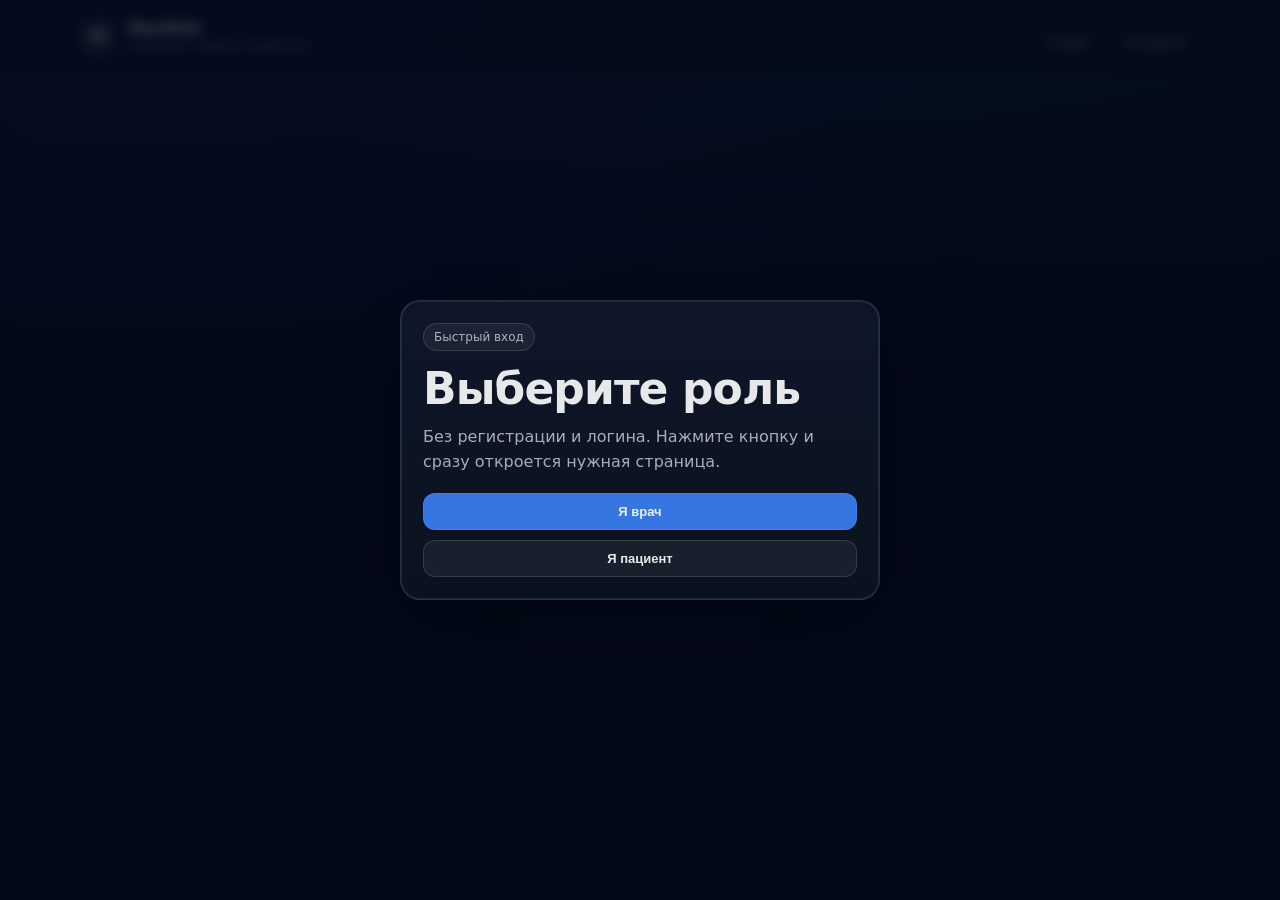
<file: index.html>
<!doctype html>
<html lang="ru">
  <head>
    <meta charset="UTF-8" />
    <meta name="viewport" content="width=device-width, initial-scale=1.0" />
    <title>MedHihi - Вход по роли</title>
    <link rel="stylesheet" href="style.css" />
  </head>
  <body>
    <div class="roleModal" id="roleModal" aria-modal="true" role="dialog">
      <div class="roleModal__card">
        <div class="badge">Быстрый вход</div>
        <h1 class="h1">Выберите роль</h1>
        <p class="p">Без регистрации и логина. Нажмите кнопку и сразу откроется нужная страница.</p>
        <div class="roleModal__actions">
          <button class="btn btn--primary w" id="enterDoctor">Я врач</button>
          <button class="btn btn--secondary w" id="enterPatient">Я пациент</button>
        </div>
      </div>
    </div>

    <header class="topbar">
      <div class="topbar__inner">
        <div class="brand">
          <div class="brand__logo">M</div>
          <div>
            <div class="brand__title">MedHihi</div>
            <div class="brand__subtitle">Очередь и прием пациентов</div>
          </div>
        </div>
        <div class="row">
          <button class="chip" id="switchDoctor">Я врач</button>
          <button class="chip" id="switchPatient">Я пациент</button>
        </div>
      </div>
    </header>

    <main class="container grid">
      <section id="doctorPage" class="view">
        <div class="panel">
          <div class="panel__head">
            <div>
              <div class="panel__title">Кабинет врача</div>
              <div class="panel__subtitle">Очередь, сводка пациента, итог приема и шаблоны</div>
            </div>
            <div class="tabs">
              <button class="tab tab--active" data-tab="docQueue">Очередь</button>
            </div>
          </div>

          <div class="panel__body">
            <div id="docQueue" class="view view--active">
              <div class="table" id="doctorQueueList"></div>
              <div class="hint" id="doctorQueueEmpty">Очередь пока пустая. Пациенты появятся после записи на прием.</div>
            </div>

            <div id="docSummary" class="view">
              <div class="two">
                <article class="card">
                  <div class="card__head">
                    <div class="card__title">Краткая сводка пациента</div>
                  </div>
                  <div class="card__body">
                    <ul class="list">
                      <li>ФИО: Косуха Денис</li>
                      <li>Возраст: 21</li>
                      <li>Аллергия: нет</li>
                      <li>Хронические болезни: гастрит</li>
                      <li>Причина визита: головная боль 3 дня</li>
                    </ul>
                  </div>
                </article>
                <article class="card">
                  <div class="card__head">
                    <div class="card__title">Преданкета пациента</div>
                  </div>
                  <div class="card__body">
                    <p class="p">Сон 5-6 часов, стресс высокий, температура отсутствует, давление обычно 120/80.</p>
                    <div class="hint">Эту сводку заполняет пациент при записи. Врач видит ее до начала приема.</div>
                  </div>
                </article>
              </div>
            </div>

            <div id="docResult" class="view">
              <article class="card">
                <div class="card__head">
                  <div class="card__title">Итог приема</div>
                </div>
                <div class="card__body">
                  <div class="field">
                    <label class="label" for="diagnosis">Диагноз</label>
                    <input class="input" id="diagnosis" placeholder="Например: мигрень без ауры" />
                  </div>
                  <div class="field">
                    <label class="label" for="recommendations">Рекомендации</label>
                    <textarea class="input" id="recommendations" placeholder="Назначения, режим, контроль..."></textarea>
                  </div>
                  <div class="field">
                    <label class="label" for="nextVisit">Следующий прием</label>
                    <input class="input" id="nextVisit" placeholder="Например: через 14 дней" />
                  </div>
                  <button class="btn btn--primary" id="saveResult">Сохранить итог</button>
                  <div class="success hidden" id="resultSuccess">Итог приема сохранен.</div>
                </div>
              </article>
            </div>

            <div id="docTemplates" class="view">
              <article class="card">
                <div class="card__head">
                  <div class="card__title">Шаблоны по итогам приема</div>
                </div>
                <div class="card__body">
                  <div class="field">
                    <label class="label" for="templateFilter">Фильтр по диагнозу</label>
                    <input class="input" id="templateFilter" placeholder="Начните вводить диагноз (например: ОРВИ, гастрит...)" />
                  </div>
                  <div class="chips" id="doctorTemplatesChips"></div>
                  <div class="quote mt" id="templateText">
                    <div class="quote__text">Выберите шаблон, чтобы подставить текст в итог приема.</div>
                  </div>
                </div>
              </article>
            </div>
          </div>
        </div>
      </section>

      <section id="patientPage" class="view">
        <div class="panel">
          <div class="panel__head">
            <div>
              <div class="panel__title">Кабинет пациента</div>
              <div class="panel__subtitle">Запись на прием, преданкета и просмотр очереди</div>
            </div>
            <div class="tabs">
              <button class="tab tab--active" data-tab="patBooking">Запись на прием</button>
              <button class="tab" data-tab="patQueue">Просмотр очереди</button>
            </div>
          </div>
          <div class="panel__body">
            <div id="patBooking" class="view view--active">
              <div class="two">
                <article class="card">
                  <div class="card__head">
                    <div class="card__title">Запись на прием</div>
                  </div>
                  <div class="card__body">
                    <div class="field">
                      <label class="label" for="patientName">ФИО</label>
                      <input class="input" id="patientName" placeholder="Фамилия Имя Отчество" />
                    </div>
                    <div class="field">
                      <label class="label" for="specialtyName">Специальность</label>
                      <select class="input" id="specialtyName"></select>
                    </div>
                    <div class="field">
                      <label class="label" for="doctorName">Врач</label>
                      <select class="input" id="doctorName"></select>
                    </div>
                    <div class="field hidden" id="therapistVisitTypeWrap">
                      <label class="label" for="therapistVisitType">Тип приема у терапевта</label>
                      <select class="input" id="therapistVisitType">
                        <option value="">Выберите вариант</option>
                        <option value="primary">Первичный прием</option>
                        <option value="repeat">Повторный прием</option>
                        <option value="prescription">Выдача рецепта</option>
                        <option value="sickLeaveClose">Закрытие больничного</option>
                        <option value="sickLeaveExtend">Продление больничного</option>
                      </select>
                    </div>
                    <div class="field">
                      <label class="label" for="visitDate">День приема</label>
                      <input class="input" id="visitDate" type="date" />
                    </div>
                    <div class="field">
                      <label class="label" for="visitTime">Время приема</label>
                      <select class="input" id="visitTime"></select>
                    </div>
                  </div>
                </article>

                <article class="card">
                  <div class="card__head">
                    <div class="card__title">Преданкета (сводка для врача)</div>
                  </div>
                  <div class="card__body">
                    <div class="field">
                      <label class="label" for="complaint">Основная жалоба</label>
                      <input class="input" id="complaint" placeholder="Что беспокоит?" />
                    </div>
                    <div class="field">
                      <label class="label" for="history">Когда началось и как проходит</label>
                      <textarea class="input" id="history"></textarea>
                    </div>
                    <div class="field">
                      <label class="label" for="allergy">Аллергии и хронические болезни</label>
                      <input class="input" id="allergy" placeholder="Если есть, укажите" />
                    </div>
                    <button class="btn btn--primary" id="bookVisit">Записаться и отправить анкету</button>
                    <div class="success hidden" id="bookSuccess">Вы записаны. Преданкета отправлена врачу.</div>
                  </div>
                </article>
              </div>
            </div>

            <div id="patQueue" class="view">
              <article class="card">
                <div class="card__head">
                  <div class="card__title">Моя очередь</div>
                </div>
                <div class="card__body">
                  <div class="status">
                    <div class="pill pill--info" id="patientQueueNumber">Номер в очереди: -</div>
                    <p class="p" id="patientQueueInfo">Вы еще не записаны в очередь.</p>
                    <p class="p" id="patientQueueCabinet">Кабинет: -</p>
                  </div>
                  <div class="hint">Обновление очереди выполняется на этой странице без входа в аккаунт.</div>
                </div>
              </article>
              <article class="card mt">
                <div class="card__head">
                  <div class="card__title">Протокол консультации</div>
                  <div class="card__subtitle">Полный текст после завершения приёма врачом</div>
                </div>
                <div class="card__body">
                  <div class="status">
                    <div class="pill pill--good">Статус: доступен после сохранения врачом</div>
                    <pre class="protocol-text" id="patientResultProtocol">Протокол пока не сформирован.</pre>
                  </div>
                </div>
              </article>
            </div>
          </div>
        </div>
      </section>
    </main>
    
    <div class="visitModal hidden" id="visitModal" aria-modal="true" role="dialog">
      <div class="visitModal__card">
        <div class="panel__head">
          <div>
            <div class="panel__title">Прием пациента: одно окно</div>
            <div class="panel__subtitle">Сводка, итог приема и шаблоны в одном месте</div>
          </div>
          <button class="btn" id="closeVisitModal">Закрыть</button>
        </div>
        <div class="panel__body">
          <div class="visit">
            <article class="card">
              <div class="card__head">
                <div class="card__title">Сводка и преданкета</div>
                <div class="card__subtitle">Если пациент не заполнил анкету — дополните сами</div>
              </div>
              <div class="card__body">
                <ul class="list">
                  <li id="visitSummaryName">ФИО: не выбрано</li>
                  <li id="visitSummaryDoctor">Врач: не выбрано</li>
                  <li id="visitSummarySlot">Время: не выбрано</li>
                </ul>
                <div class="field mt">
                  <label class="label" for="visitEditComplaint">Жалоба</label>
                  <input class="input" id="visitEditComplaint" placeholder="То же, что в анкете пациента" />
                </div>
                <div class="field">
                  <label class="label" for="visitEditHistory">Преданкета (как началось, течение)</label>
                  <textarea class="input" id="visitEditHistory" placeholder="Пациент мог не заполнить — внесите при осмотре"></textarea>
                </div>
                <div class="field">
                  <label class="label" for="visitEditAllergy">Аллергии и хронические заболевания</label>
                  <input class="input" id="visitEditAllergy" placeholder="По словам пациента или из карты" />
                </div>
              </div>
            </article>
            
            <article class="card">
              <div class="card__head">
                <div class="card__title">Протокол консультации</div>
                <div class="card__subtitle">Осмотр и заключение (паспортные данные — только в тексте протокола)</div>
              </div>
              <div class="card__body">
                <p class="p muted">Блок паспортных данных формируется автоматически в итоговом протоколе для пациента.</p>
                <div class="two">
                  <div class="field">
                    <label class="label" for="visitPulse">Пульс (уд/мин)</label>
                    <input class="input" id="visitPulse" inputmode="numeric" placeholder="Например: 72" />
                  </div>
                  <div class="field">
                    <label class="label" for="visitBp">Давление (мм рт. ст.)</label>
                    <input class="input" id="visitBp" placeholder="Например: 120/80" />
                  </div>
                </div>
                <div class="two">
                  <div class="field">
                    <label class="label" for="visitTemp">Температура (°C)</label>
                    <input class="input" id="visitTemp" placeholder="Например: 36.6" />
                  </div>
                  <div class="field">
                    <label class="label" for="visitWeight">Вес (кг)</label>
                    <input class="input" id="visitWeight" placeholder="По показаниям" />
                  </div>
                </div>
                <div class="field">
                  <label class="label" for="visitObjective">Объективно (кратко)</label>
                  <textarea class="input" id="visitObjective" placeholder="Состояние, аускультация, при необходимости"></textarea>
                </div>
                <div class="field">
                  <label class="label" for="visitDiagnosis">Диагноз</label>
                  <input class="input" id="visitDiagnosis" placeholder="Например: мигрень без ауры" />
                </div>
                <div class="field">
                  <label class="label" for="visitRecommendations">Рекомендации</label>
                  <textarea class="input" id="visitRecommendations" placeholder="Назначения, режим"></textarea>
                </div>
                <div class="field">
                  <label class="label" for="visitNext">Следующий прием</label>
                  <input class="input" id="visitNext" placeholder="Например: через 14 дней" />
                </div>
                <button class="btn btn--primary" id="saveVisitResult">Сохранить протокол</button>
                <div class="success hidden" id="visitResultSuccess">Протокол сохранён. Пациенту отправлен полный текст.</div>
              </div>
            </article>
            
            <article class="card">
              <div class="card__head">
                <div class="card__title">Шаблоны итогов</div>
              </div>
              <div class="card__body">
                <div class="chips" id="visitTemplatesChips"></div>
              </div>
            </article>
          </div>
        </div>
      </div>
    </div>

    <script src="script.js"></script>
  </body>
</html>
</file>
<file: style.css>
:root {
    --bg0: #0b1220;
    --bg1: rgba(255, 255, 255, 0.06);
    --bg2: rgba(255, 255, 255, 0.1);
    --line: rgba(255, 255, 255, 0.12);
    --text: rgba(255, 255, 255, 0.9);
    --muted: rgba(255, 255, 255, 0.65);
    --muted2: rgba(255, 255, 255, 0.5);
    --blue: #60a5fa;
    --blue2: #3b82f6;
    --green: #34d399;
    --amber: #fbbf24;
    --rose: #fb7185;
    --shadow: 0 20px 60px -30px rgba(0, 0, 0, 0.75);
    --radius: 16px;
  }
  
  * {
    box-sizing: border-box;
  }
  
  html {
    min-height: 100%;
    background-color: var(--bg0);
  }
  
  body {
    min-height: 100vh;
    min-height: 100dvh;
    margin: 0;
    font-family: ui-sans-serif, system-ui, -apple-system, "Segoe UI", Roboto, Arial,
      "Noto Sans", "Liberation Sans", sans-serif;
    color: var(--text);
    background-color: var(--bg0);
    /* Мягкие блики без резкой границы по центру экрана */
    background-image:
      radial-gradient(ellipse 140vw 85vh at 12% -5%, rgba(59, 130, 246, 0.16), transparent 60%),
      radial-gradient(ellipse 130vw 75vh at 88% -5%, rgba(16, 185, 129, 0.12), transparent 55%);
    background-repeat: no-repeat;
    background-attachment: fixed;
  }
  
  .container {
    width: min(1120px, calc(100% - 32px));
    margin: 0 auto;
  }
  
  .topbar {
    position: sticky;
    top: 0;
    z-index: 20;
    border-bottom: 1px solid var(--line);
    backdrop-filter: blur(10px);
    background: rgba(0, 0, 0, 0.25);
  }
  
  .topbar__inner {
    width: min(1120px, calc(100% - 32px));
    margin: 0 auto;
    padding: 14px 0;
    display: flex;
    align-items: center;
    justify-content: space-between;
    gap: 16px;
  }
  
  .brand {
    display: flex;
    align-items: center;
    gap: 12px;
  }
  
  .brand__logo {
    width: 36px;
    height: 36px;
    border-radius: 12px;
    display: grid;
    place-items: center;
    background: var(--bg2);
    border: 1px solid var(--line);
    font-weight: 700;
  }
  
  .brand__title {
    font-weight: 700;
    line-height: 1.1;
  }
  
  .brand__subtitle {
    font-size: 12px;
    color: var(--muted2);
    margin-top: 2px;
  }
  
  .chip {
    appearance: none;
    border: 1px solid var(--line);
    background: transparent;
    color: var(--muted);
    padding: 9px 12px;
    border-radius: 999px;
    cursor: pointer;
    font-size: 13px;
  }
  .chip:hover {
    background: rgba(255, 255, 255, 0.06);
    color: var(--text);
  }
  .chip--active {
    background: rgba(96, 165, 250, 0.18);
    border-color: rgba(96, 165, 250, 0.35);
    color: rgba(255, 255, 255, 0.92);
  }
  
  .hero {
    padding: 28px 0 18px;
    display: grid;
    grid-template-columns: 1.35fr 1fr;
    gap: 18px;
    align-items: start;
  }
  
  @media (max-width: 960px) {
    .hero {
      grid-template-columns: 1fr;
    }
  }
  
  .badge {
    display: inline-flex;
    align-items: center;
    gap: 8px;
    padding: 6px 10px;
    border-radius: 999px;
    border: 1px solid var(--line);
    background: rgba(255, 255, 255, 0.06);
    color: var(--muted);
    font-size: 12px;
  }
  
  .h1 {
    margin: 14px 0 0;
    font-size: clamp(26px, 3.6vw, 44px);
    line-height: 1.1;
    letter-spacing: -0.02em;
  }
  
  .accent {
    color: var(--blue);
  }
  
  .p {
    margin: 12px 0 0;
    color: var(--muted);
    line-height: 1.55;
  }
  
  .hero__actions {
    display: flex;
    gap: 10px;
    flex-wrap: wrap;
    margin-top: 16px;
  }
  
  .btn {
    appearance: none;
    border: 1px solid var(--line);
    background: transparent;
    color: var(--text);
    padding: 10px 14px;
    border-radius: 12px;
    cursor: pointer;
    font-size: 13px;
    font-weight: 600;
  }
  .btn:hover {
    background: rgba(255, 255, 255, 0.06);
  }
  .btn--primary {
    background: rgba(59, 130, 246, 0.9);
    border-color: rgba(59, 130, 246, 0.9);
  }
  .btn--primary:hover {
    background: rgba(59, 130, 246, 0.8);
  }
  .btn--secondary {
    background: rgba(255, 255, 255, 0.06);
  }
  .btn.w {
    width: 100%;
    justify-content: center;
  }
  
  .kpi {
    display: grid;
    grid-template-columns: repeat(3, 1fr);
    gap: 10px;
    margin-top: 18px;
  }
  @media (max-width: 720px) {
    .kpi {
      grid-template-columns: 1fr;
    }
  }
  
  .kpi__item {
    padding: 12px 12px;
    border-radius: var(--radius);
    border: 1px solid var(--line);
    background: rgba(255, 255, 255, 0.05);
  }
  .kpi__title {
    font-size: 13px;
    font-weight: 700;
  }
  .kpi__text {
    margin-top: 4px;
    font-size: 12px;
    color: var(--muted);
  }
  
  .grid {
    padding: 10px 0 38px;
  }
  
  .panel {
    border: 1px solid var(--line);
    background: rgba(255, 255, 255, 0.04);
    border-radius: 18px;
    box-shadow: var(--shadow);
    overflow: hidden;
  }
  
  .panel__head {
    padding: 16px 16px;
    border-bottom: 1px solid var(--line);
    display: flex;
    align-items: center;
    justify-content: space-between;
    gap: 12px;
    flex-wrap: wrap;
  }
  
  .panel__title {
    font-weight: 800;
  }
  .panel__subtitle {
    font-size: 12px;
    color: var(--muted2);
    margin-top: 3px;
  }
  
  .tabs {
    display: flex;
    gap: 8px;
    flex-wrap: wrap;
  }
  .tab {
    appearance: none;
    border: 1px solid var(--line);
    background: transparent;
    color: var(--muted);
    padding: 8px 10px;
    border-radius: 999px;
    cursor: pointer;
    font-size: 12px;
    font-weight: 700;
  }
  .tab:hover {
    background: rgba(255, 255, 255, 0.06);
    color: var(--text);
  }
  .tab--active {
    background: rgba(255, 255, 255, 0.08);
    color: var(--text);
  }
  
  .panel__body {
    padding: 16px;
  }
  
  .view {
    display: none;
  }
  .view--active {
    display: block;
  }
  
  .card {
    border: 1px solid var(--line);
    background: rgba(255, 255, 255, 0.05);
    border-radius: var(--radius);
    box-shadow: var(--shadow);
  }
  .card__head {
    padding: 14px 14px;
    border-bottom: 1px solid var(--line);
  }
  .card__title {
    font-weight: 800;
    font-size: 13px;
  }
  .card__subtitle {
    font-size: 12px;
    color: var(--muted2);
    margin-top: 4px;
  }
  .card__body {
    padding: 14px 14px;
  }
  
  .two {
    display: grid;
    grid-template-columns: 1fr 1fr;
    gap: 12px;
  }
  @media (max-width: 980px) {
    .two {
      grid-template-columns: 1fr;
    }
  }
  
  .field {
    margin-bottom: 12px;
  }
  .label {
    display: block;
    font-size: 11px;
    letter-spacing: 0.08em;
    text-transform: uppercase;
    color: var(--muted2);
    margin-bottom: 6px;
  }
  .input {
    width: 100%;
    border: 1px solid var(--line);
    background: rgba(0, 0, 0, 0.25);
    border-radius: 12px;
    padding: 10px 10px;
    color: var(--text);
    font-size: 13px;
    outline: none;
  }
  .input:focus {
    border-color: rgba(96, 165, 250, 0.45);
    box-shadow: 0 0 0 3px rgba(96, 165, 250, 0.18);
  }
  /* Единый тёмный стиль для выпадающих списков */
  select.input {
    background: linear-gradient(180deg, rgba(15, 23, 42, 0.92), rgba(11, 18, 32, 0.92));
    color: var(--text);
  }
  select.input option {
    background-color: #0f172a;
    color: var(--text);
  }
  textarea.input {
    min-height: 88px;
    resize: vertical;
  }

  /* Запись на прием: сделать все поля как "ФИО" (без градиента) */
  #patBooking select.input {
    background: rgba(0, 0, 0, 0.25);
  }
  #patBooking input.input[type="date"] {
    color-scheme: dark;
  }
  
  .list {
    margin: 0;
    padding-left: 16px;
    color: var(--muted);
    line-height: 1.55;
  }
  .bullets {
    margin: 0;
    padding-left: 16px;
    color: var(--muted);
    line-height: 1.55;
  }
  
  .hint {
    margin-top: 12px;
    padding: 10px 10px;
    border-radius: 12px;
    border: 1px dashed rgba(255, 255, 255, 0.18);
    color: var(--muted2);
    font-size: 12px;
  }
  
  .row {
    display: flex;
    gap: 10px;
    flex-wrap: wrap;
    margin-top: 10px;
  }
  
  .chips {
    display: flex;
    flex-wrap: wrap;
    gap: 8px;
  }
  .chip2 {
    border: 1px solid var(--line);
    background: rgba(255, 255, 255, 0.05);
    color: var(--muted);
    border-radius: 999px;
    padding: 8px 10px;
    font-size: 12px;
    cursor: pointer;
    user-select: none;
  }
  .chip2--on {
    background: rgba(52, 211, 153, 0.18);
    border-color: rgba(52, 211, 153, 0.3);
    color: rgba(255, 255, 255, 0.92);
  }
  
  .slots {
    display: flex;
    gap: 8px;
    flex-wrap: wrap;
  }
  .slot {
    border: 1px solid var(--line);
    background: rgba(255, 255, 255, 0.05);
    color: var(--text);
    border-radius: 12px;
    padding: 10px 10px;
    font-size: 12px;
    cursor: pointer;
  }
  .slot--on {
    background: rgba(96, 165, 250, 0.18);
    border-color: rgba(96, 165, 250, 0.3);
  }
  
  .status {
    border: 1px solid var(--line);
    background: rgba(0, 0, 0, 0.2);
    border-radius: 14px;
    padding: 12px 12px;
  }
  
  .pill {
    display: inline-flex;
    align-items: center;
    gap: 8px;
    border-radius: 999px;
    padding: 6px 10px;
    border: 1px solid var(--line);
    font-size: 12px;
    color: var(--muted);
  }
  .pill--good {
    border-color: rgba(52, 211, 153, 0.35);
    background: rgba(52, 211, 153, 0.14);
    color: rgba(255, 255, 255, 0.92);
  }
  .pill--warn {
    border-color: rgba(251, 191, 36, 0.35);
    background: rgba(251, 191, 36, 0.14);
    color: rgba(255, 255, 255, 0.92);
  }
  .pill--bad {
    border-color: rgba(251, 113, 133, 0.35);
    background: rgba(251, 113, 133, 0.14);
    color: rgba(255, 255, 255, 0.92);
  }
  .pill--info {
    border-color: rgba(96, 165, 250, 0.35);
    background: rgba(96, 165, 250, 0.14);
    color: rgba(255, 255, 255, 0.92);
  }
  
  .quote {
    border-radius: 14px;
    border: 1px solid rgba(96, 165, 250, 0.25);
    background: rgba(96, 165, 250, 0.09);
    padding: 12px;
  }
  .quote__text {
    color: rgba(255, 255, 255, 0.85);
    line-height: 1.55;
  }
  .quote__who {
    margin-top: 8px;
    font-size: 12px;
    color: var(--muted2);
  }
  
  .table {
    display: grid;
    gap: 8px;
  }
  .rowItem {
    display: grid;
    grid-template-columns: 1.2fr 0.9fr 0.8fr 1.1fr;
    gap: 10px;
    align-items: center;
    padding: 10px;
    border-radius: 14px;
    border: 1px solid var(--line);
    background: rgba(0, 0, 0, 0.18);
  }
  @media (max-width: 860px) {
    .rowItem {
      grid-template-columns: 1fr;
    }
  }
  .rowItem__name {
    font-weight: 800;
    font-size: 13px;
  }
  .rowItem__meta {
    font-size: 12px;
    color: var(--muted2);
  }
  .rowItem__actions {
    display: flex;
    gap: 8px;
    flex-wrap: wrap;
    justify-content: flex-end;
  }
  @media (max-width: 860px) {
    .rowItem__actions {
      justify-content: flex-start;
    }
  }
  
  .visit {
    display: grid;
    grid-template-columns: 280px 1fr 260px;
    gap: 12px;
  }
  @media (max-width: 1100px) {
    .visit {
      grid-template-columns: 1fr;
    }
  }
  .mt {
    margin-top: 12px;
  }
  
  .success {
    margin-top: 10px;
    border: 1px solid rgba(52, 211, 153, 0.28);
    background: rgba(52, 211, 153, 0.12);
    color: rgba(255, 255, 255, 0.9);
    border-radius: 12px;
    padding: 10px;
    font-size: 12px;
  }
  
  .muted {
    color: var(--muted2);
  }
  
  .footer {
    border-top: 1px solid var(--line);
    padding: 18px 0;
    color: var(--muted2);
    background: rgba(0, 0, 0, 0.15);
  }
  .footer__inner {
    display: flex;
    align-items: center;
    justify-content: space-between;
    gap: 12px;
    flex-wrap: wrap;
  }
  
  .roleModal {
    position: fixed;
    inset: 0;
    z-index: 100;
    display: grid;
    place-items: center;
    background: rgba(2, 6, 23, 0.72);
    backdrop-filter: blur(6px);
    padding: 16px;
  }
  
  .roleModal__card {
    width: min(480px, 100%);
    border: 1px solid var(--line);
    border-radius: 20px;
    background: linear-gradient(180deg, rgba(15, 23, 42, 0.96), rgba(11, 18, 32, 0.96));
    box-shadow: 0 20px 60px -30px rgba(0, 0, 0, 0.75), 0 0 0 1px rgba(96, 165, 250, 0.14) inset;
    padding: 22px;
  }
  
  .roleModal__actions {
    margin-top: 18px;
    display: grid;
    gap: 10px;
  }
  
  .hidden {
    display: none !important;
  }
  
  .visitModal {
    position: fixed;
    inset: 0;
    z-index: 110;
    background: rgba(2, 6, 23, 0.74);
    backdrop-filter: blur(6px);
    padding: 18px;
    overflow: auto;
  }
  
  .visitModal__card {
    width: min(1240px, 100%);
    margin: 0 auto;
    border: 1px solid var(--line);
    border-radius: 18px;
    background: linear-gradient(180deg, rgba(15, 23, 42, 0.97), rgba(11, 18, 32, 0.97));
    box-shadow: 0 24px 70px -34px rgba(0, 0, 0, 0.85), 0 0 0 1px rgba(96, 165, 250, 0.14) inset;
  }
  
  .protocol-text {
    margin: 0;
    white-space: pre-wrap;
    word-break: break-word;
    font-family: inherit;
    font-size: 13px;
    line-height: 1.55;
    color: rgba(255, 255, 255, 0.88);
  }
</file>
